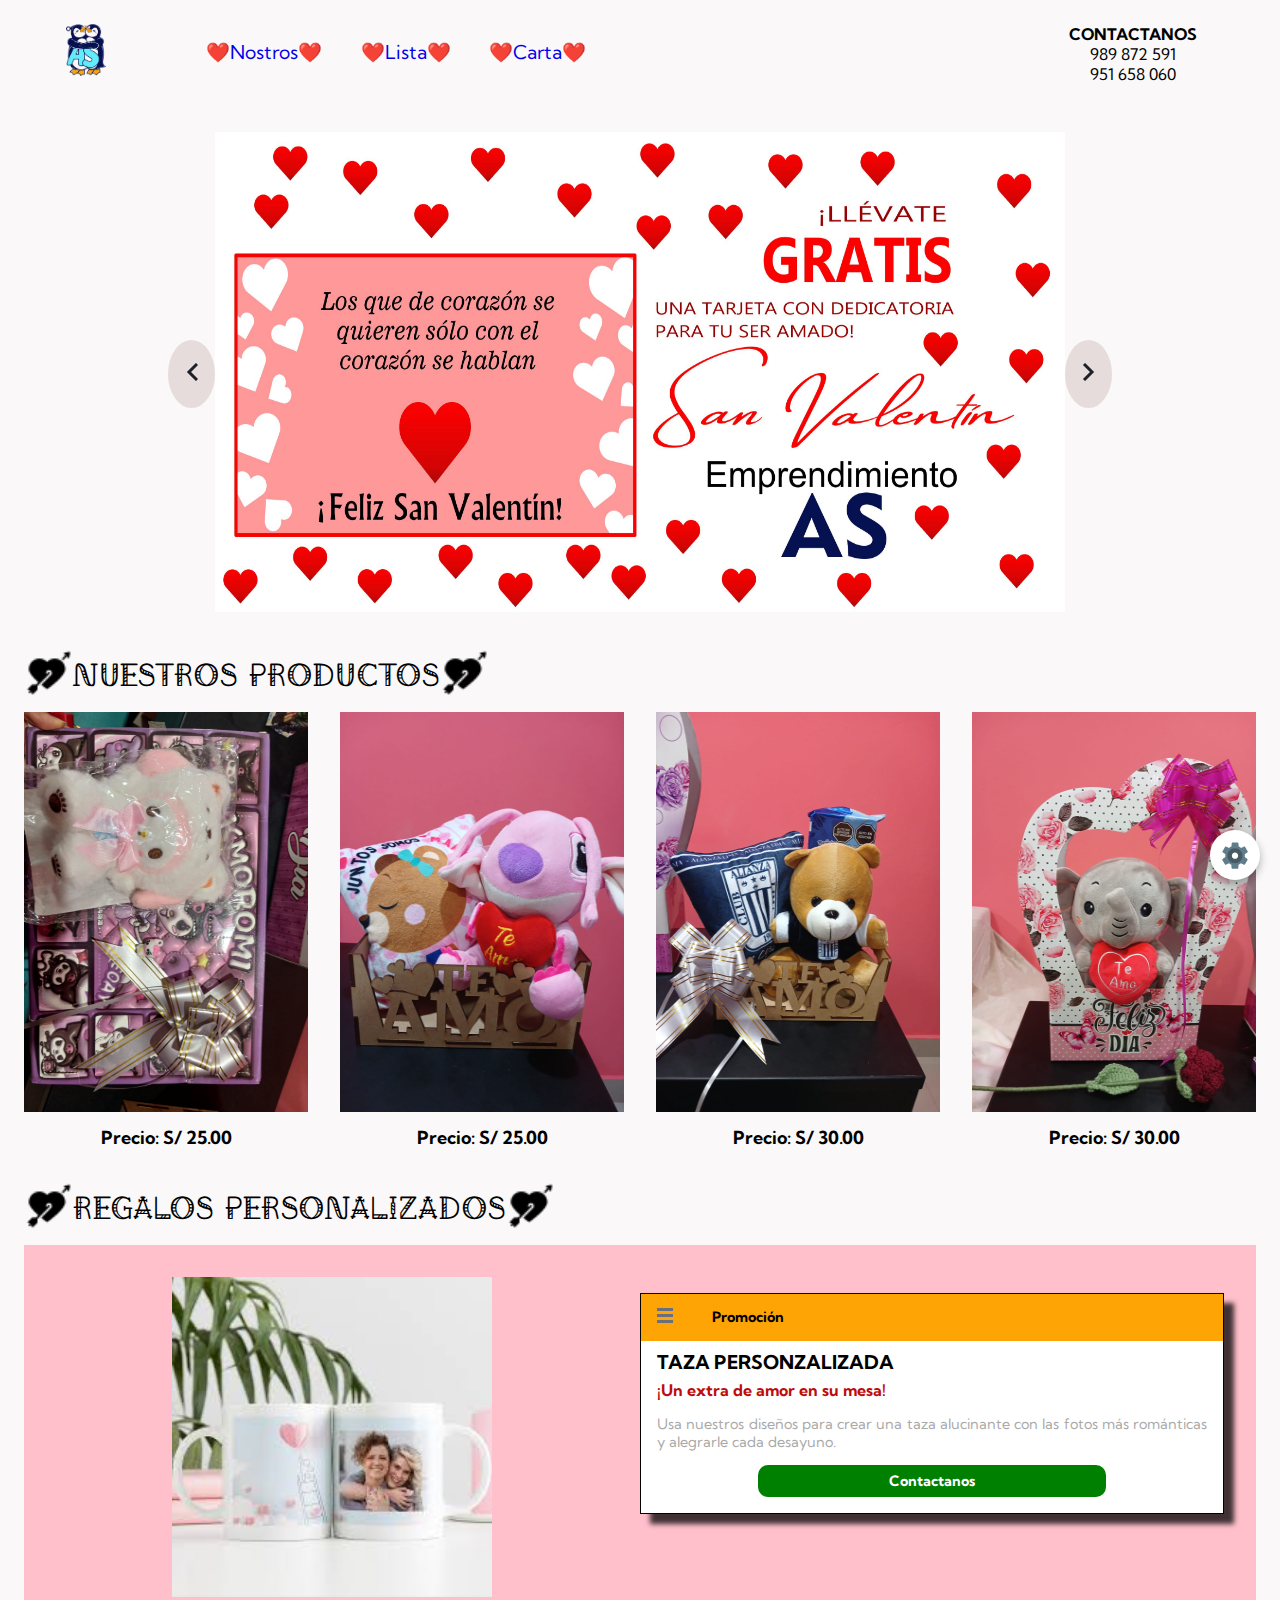
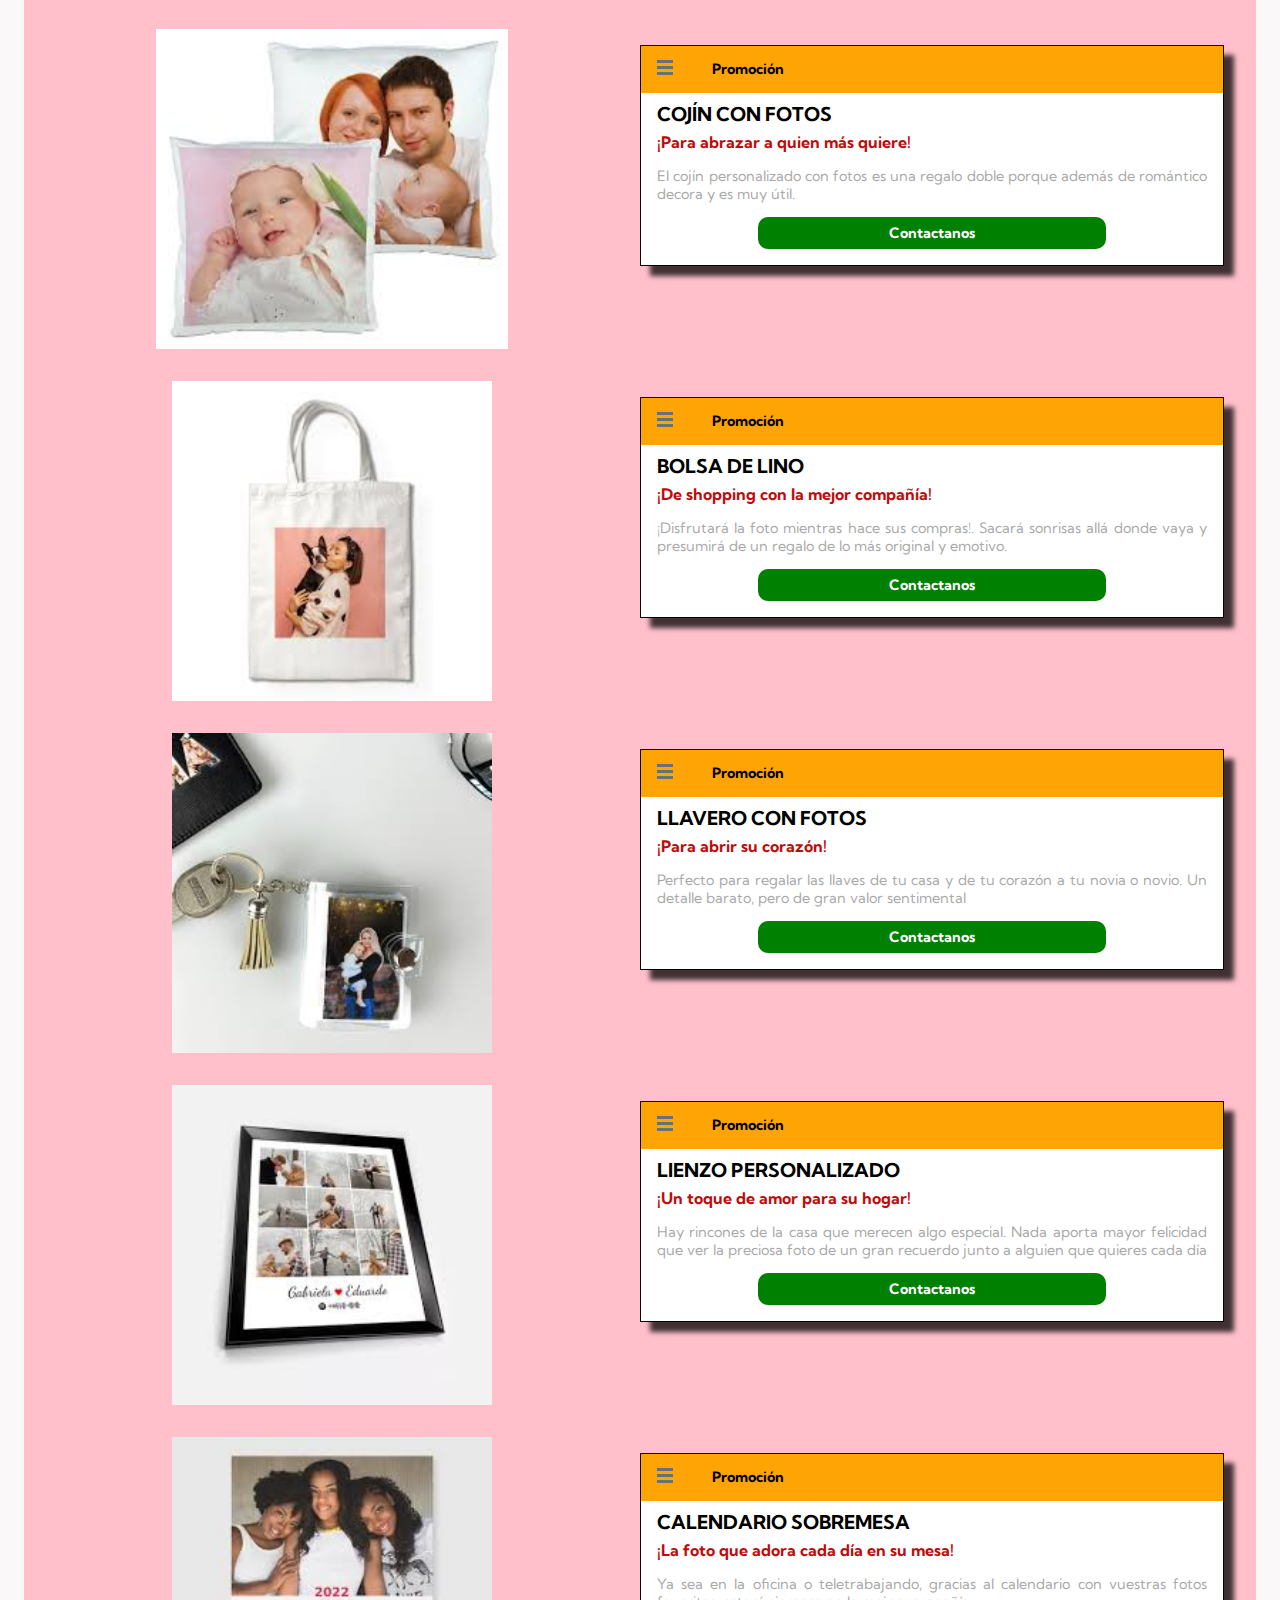
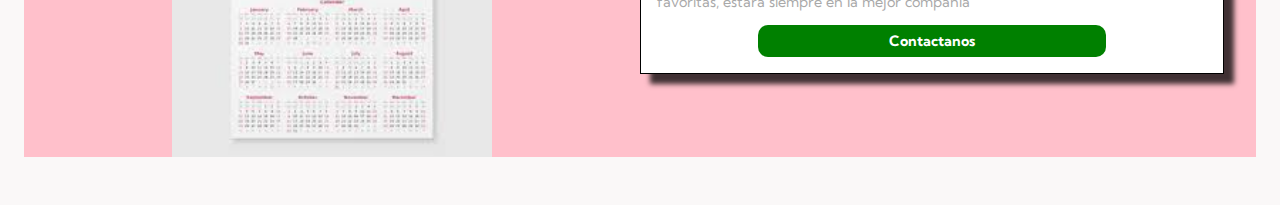
<file: index.html>
<!DOCTYPE html>
<html lang="en">

<head>
  <meta charset="UTF-8">
  <meta name="viewport" content="width=device-width, initial-scale=1.0">
  <!-- displays site properly based on user's device -->

  <link rel="icon" type="image/png" sizes="32x32" href="./images/favicon-32x32.png">
  <link href="https://fonts.googleapis.com/css2?family=Agu+Display&family=Kumbh+Sans:wght@100..900&display=swap"
    rel="stylesheet">
  <link rel="stylesheet" href="style.css">

  <title>❤️ Emprendimiento AS ❤️</title>
</head>

<body>
  <section class="navegador">
    <div class="navegador_logo">
      <img src="images/logo.png" alt="logo">
    </div>
    <div class="navegador_nav">
      <nav class="navegador_nav_menu">
        <ul class="navegador_nav_menu_items">
          <div class="navegador_nav_menu_items_item">
            <li><a href="index.html">❤️Nostros❤️</a></li>
          </div>
          <div class="navegador_nav_menu_items_item">
            <li><a href="index.html">❤️Lista❤️</a></li>
          </div>
          <div class="navegador_nav_menu_items_item">
            <li><a href="index.html">❤️Carta❤️</a></li>
          </div>
        </ul>
      </nav>
    </div>
    <div class="navegador_contacto">
      <div class="navegador_contacto_texto"><strong>CONTACTANOS</strong></div>
      <div class="navegador_contacto_texto">989 872 591</div>
      <div class="navegador_contacto_texto">951 658 060</div>
    </div>
  </section>
  <section class="portada">
    <div class="portada_antes">
      <img src="images/icon-previous.svg" alt="previous">
    </div>
    <div class="portada_imagen">
      <img src="images/portada1.jpg" alt="portada">
    </div>
    <div class="portada_despues">
      <img src="images/icon-next.svg" alt="next">
    </div>
  </section>
  <div class="titulo_producto">
    <img src="images/corazon.png">
    <h1>NUESTROS PRODUCTOS</h1>
    <img src="images/corazon.png">
  </div>
  <section class="lista">
    <div class="lista_regalo">
      <div class="lista_regalo_foto">
        <img id="producto-imagen" src="images/imagen1.jpg" alt="imagen1">
      </div>
      <div id="producto-precio" class="lista_regalo_precio">s/ 200.00</div>
    </div>
    <div class="lista_regalo">
      <div class="lista_regalo_foto">
        <img id="producto-imagen" src="images/imagen2.jpg" alt="imagen2">
      </div>
      <div id="producto-precio" class="lista_regalo_precio">s/ 200.00</div>
    </div>
    <div class="lista_regalo">
      <div class="lista_regalo_foto">
        <img id="producto-imagen" src="images/imagen3.jpg" alt="imagen3">
      </div>
      <div id="producto-precio" class="lista_regalo_precio">s/ 200.00</div>
    </div>
    <div class="lista_regalo">
      <div class="lista_regalo_foto">
        <img id="producto-imagen" src="images/imagen4.jpg" alt="imagen4">
      </div>
      <div id="producto-precio" class="lista_regalo_precio">s/ 200.00</div>
    </div>
  </section>
  <div class="titulo_producto">
    <img src="images/corazon.png">
    <h1>REGALOS PERSONALIZADOS</h1>
    <img src="images/corazon.png">
  </div>
  <section class="regalo">
    <div class="regalo_personal">
      <div class="regalo_personal_foto">
        <img class="imagen" src="images/regalo1.jpg">
      </div>
      <div class="regalo_personal_texto">
        <div class="regalo_personal_texto_contenido">
          <div class="regalo_personal_texto_contenido_titulo">
            <div>
              <img src="images/icon-menu.svg">
            </div>
            <div>
              <p>Promoción</p>
            </div>
          </div>
          <h1>TAZA PERSONZALIZADA</h1>
          <h2>¡Un extra de amor en su mesa!</h2>
          <p>Usa nuestros diseños para crear una taza alucinante con las fotos más románticas y alegrarle cada desayuno.
          </p>
          <div class="regalo_personal_texto_contenido_boton">
            <a href="https://wa.me/51989872591" target="_blank">
              Contactanos</a>
          </div>
        </div>
      </div>
      <div class="regalo_personal_foto">
        <img src="images/regalo2.jpg">
      </div>
      <div class="regalo_personal_texto">
        <div class="regalo_personal_texto_contenido">
          <div class="regalo_personal_texto_contenido_titulo">
            <div>
              <img src="images/icon-menu.svg">
            </div>
            <div>
              <p>Promoción</p>
            </div>
          </div>
          <h1>COJÍN CON FOTOS</h1>
          <h2>¡Para abrazar a quien más quiere!</h2>
          <p>El cojín personalizado con fotos es una regalo doble porque además de romántico decora y es muy útil.</p>
          <div class="regalo_personal_texto_contenido_boton">
            <a href="https://wa.me/51989872591" target="_blank">
              Contactanos</a>
          </div>
        </div>
      </div>
      <div class="regalo_personal_foto">
        <img src="images/regalo3.jpg">
      </div>
      <div class="regalo_personal_texto">
        <div class="regalo_personal_texto_contenido">
          <div class="regalo_personal_texto_contenido_titulo">
            <div>
              <img src="images/icon-menu.svg">
            </div>
            <div>
              <p>Promoción</p>
            </div>
          </div>
          <h1>BOLSA DE LINO</h1>
          <h2>¡De shopping con la mejor compañía!</h2>
          <p>¡Disfrutará la foto mientras hace sus compras!. Sacará sonrisas allá donde vaya y presumirá de un regalo de
            lo más original y emotivo.</p>
          <div class="regalo_personal_texto_contenido_boton">
            <a href="https://wa.me/51989872591" target="_blank">
              Contactanos</a>
          </div>
        </div>
      </div>
      <div class="regalo_personal_foto">
        <img src="images/regalo4.jpg">
      </div>
      <div class="regalo_personal_texto">
        <div class="regalo_personal_texto_contenido">
          <div class="regalo_personal_texto_contenido_titulo">
            <div>
              <img src="images/icon-menu.svg">
            </div>
            <div>
              <p>Promoción</p>
            </div>
          </div>
          <h1>LLAVERO CON FOTOS</h1>
          <h2>¡Para abrir su corazón!</h2>
          <p>Perfecto para regalar las llaves de tu casa y de tu corazón a tu novia o novio. Un detalle barato, pero de
            gran valor sentimental</p>
          <div class="regalo_personal_texto_contenido_boton">
            <a href="https://wa.me/51989872591" target="_blank">
              Contactanos</a>
          </div>
        </div>
      </div>
      <div class="regalo_personal_foto">
        <img src="images/regalo5.jpg">
      </div>
      <div class="regalo_personal_texto">
        <div class="regalo_personal_texto_contenido">
          <div class="regalo_personal_texto_contenido_titulo">
            <div>
              <img src="images/icon-menu.svg">
            </div>
            <div>
              <p>Promoción</p>
            </div>
          </div>
          <h1>LIENZO PERSONALIZADO</h1>
          <h2>¡Un toque de amor para su hogar!</h2>
          <p>Hay rincones de la casa que merecen algo especial. Nada aporta mayor felicidad que ver la preciosa foto de
            un
            gran recuerdo junto a alguien que quieres cada día</p>
          <div class="regalo_personal_texto_contenido_boton">
            <a href="https://wa.me/51989872591" target="_blank">
              Contactanos</a>
          </div>
        </div>
      </div>
      <div class="regalo_personal_foto">
        <img src="images/regalo6.jpg">
      </div>
      <div class="regalo_personal_texto">
        <div class="regalo_personal_texto_contenido">
          <div class="regalo_personal_texto_contenido_titulo">
            <div>
              <img src="images/icon-menu.svg">
            </div>
            <div>
              <p>Promoción</p>
            </div>
          </div>
          <h1>CALENDARIO SOBREMESA</h1>
          <h2>¡La foto que adora cada día en su mesa!</h2>
          <p>Ya sea en la oficina o teletrabajando, gracias al calendario con vuestras fotos favoritas, estará siempre
            en
            la mejor compañía</p>
          <div class="regalo_personal_texto_contenido_boton">
            <a href="https://wa.me/51989872591" target="_blank">
              Contactanos</a>
          </div>
        </div>
      </div>
    </div>
  </section>
  <section class="footer"></section>
  <section class="redes">
    <!-- Botón para mostrar/ocultar redes -->
    <div class="social-toggle">
      <img src="images/ajuste.svg" alt="Menú de redes sociales">
    </div>

    <!-- Contenedor de redes sociales -->
    <div class="social-icons">
      <a href="https://wa.me/51989872591" class="whatsapp" target="_blank">
        <img src="images/whatsapp.png" alt="WhatsApp">
      </a>
      <a href="tel:+51989872591" class="telefono" target="_blank">
        <img src="images/icons8-featurephone-50.png" alt="Teléfono">
      </a>
      <a href="https://www.tiktok.com/@sandraserratovarg" class="tiktok" target="_blank">
        <img src="images/icons8-tik-tok.svg" alt="TikTok">
      </a>
      <a href="https://web.facebook.com/profile.php?id=61572508803636" class="facebook" target="_blank">
        <img src="images/icons8-facebook.svg" alt="Facebook">
      </a>
      <a href="https://www.instagram.com/regalitos_14_de_febrero_amor" class="instagram" target="_blank">
        <img src="images/icons8-instagram.svg" alt="Instagram">
      </a>
    </div>
  </section>




</body>
<script src="app.js"></script>

</html>
</file>
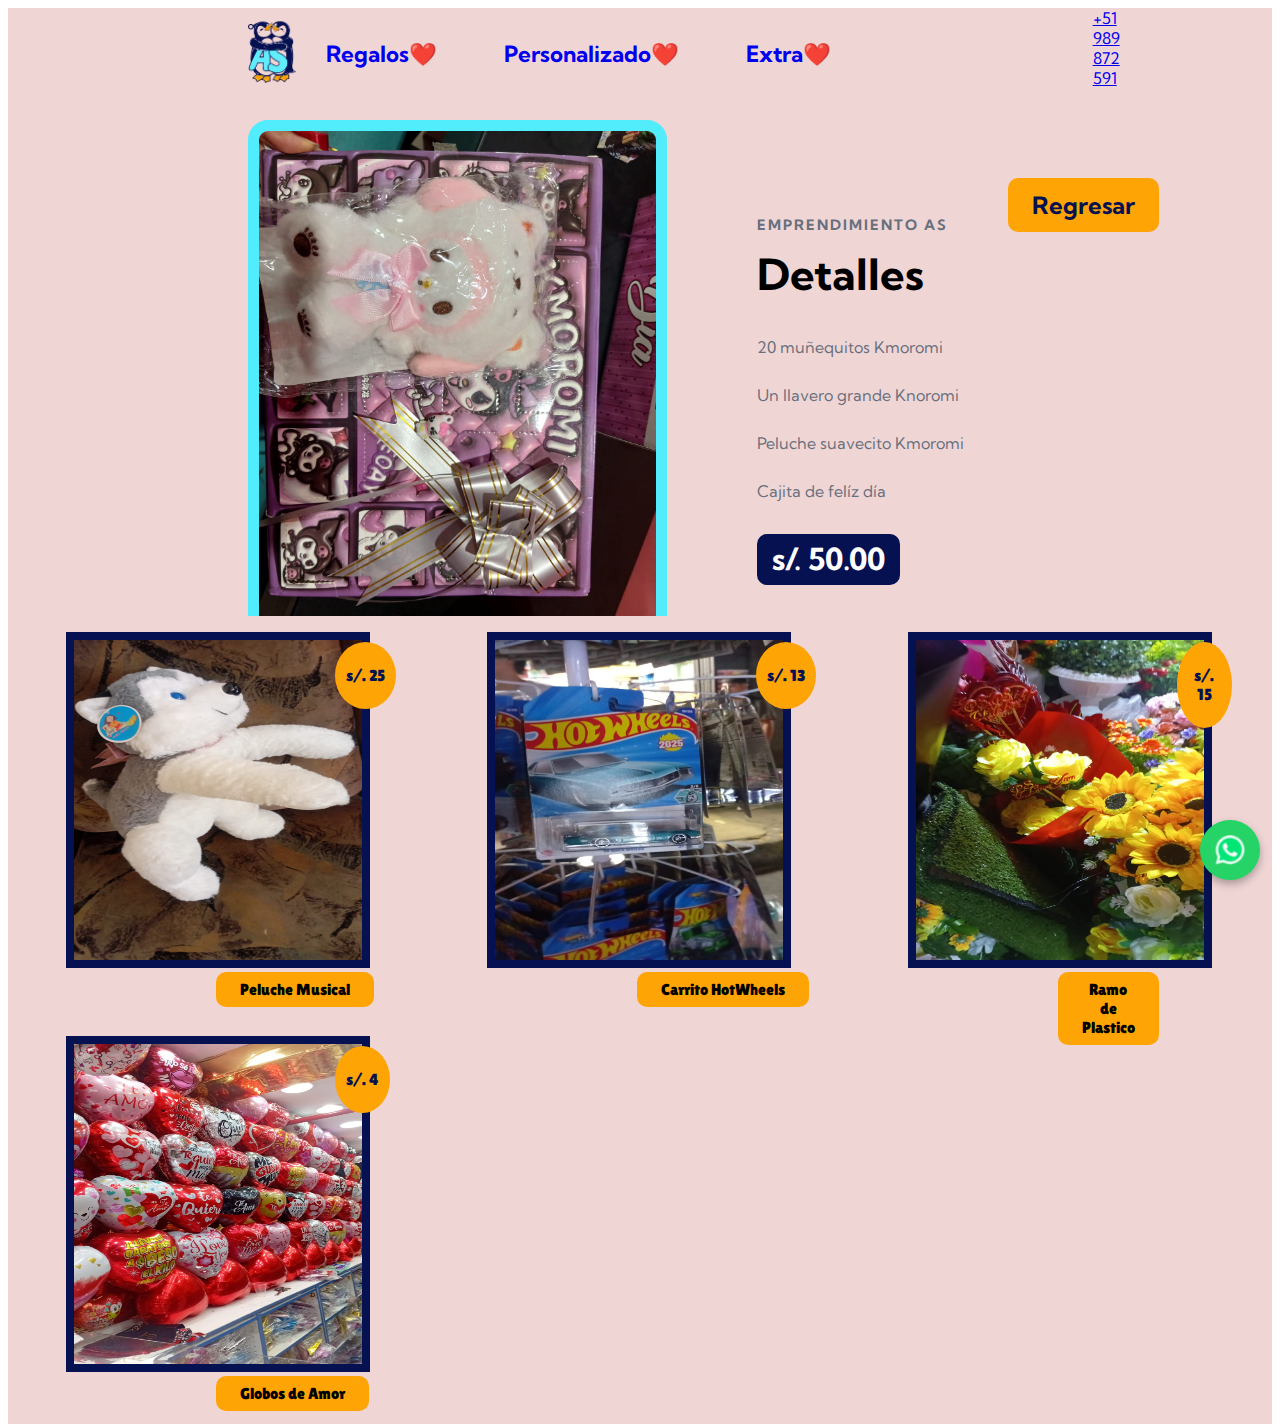
<file: extra.html>
<!DOCTYPE html>
<html lang="en">

<head>
  <meta charset="UTF-8">
  <meta name="viewport" content="width=device-width, initial-scale=1.0">
  <!-- displays site properly based on user's device -->

  <link rel="icon" type="image/png" sizes="32x32" href="./images/favicon-32x32.png">
  <link href="https://fonts.googleapis.com/css2?family=Kumbh+Sans:wght@100..900&family=Lilita+One&display=swap"
    rel="stylesheet">
  <link rel="stylesheet" href="styles.css">

  <title>❤️ Emprendimiento AS ❤️</title>
</head>

<body>
  <section class="contenedor">
    <section class="contenedor1">
      <div class="icono_menu">
        <img src="images/icon-menu.svg" alt="menu">
      </div>
      <div class="logo">
        <img src="images/logo.png" alt="logo" class="logo">
      </div>
      <div class="menu">
        <ul class="navegador">
          <div class="raya">
            <li><a href="index.html">Regalos❤️</a></li>
          </div>
          <div class="raya">
            <li><a href="personalizado.html">Personalizado❤️</a></li>
          </div>
          <div class="raya">
            <li><a href="extra.html">Extra❤️</a></li>
          </div>
        </ul>
      </div>
      <div class="telefono">
        <a target="_blank" href="tel:+51989872591">
          +51 989 872 591
        </a>
      </div>
    </section>
    <section id="contenedor2" class="contenedor2">
      <div class="regalo">
        <div class="oferta">
          <p>50</p>
        </div>
        <img src="images/imagen1.jpg" alt="product">
        <div class="detalle">
          <p>Detalle</p>
        </div>
      </div>
    </section>
    <section id="contenedor3" class="contenedor3">
      <div class="imagenes">
        <div class="imagen_principal">
          <img id="imagenDetalle" src="images/imagen1.jpg" alt="product">
        </div>
      </div>
      <div class="regreso_lista">
        <h2>Regresar</h2>
      </div>
      <div id="detallesProducto" class="compra">
        <div class="texto">
          <h3>Emprendimiento AS</h3>
          <h1>Detalles</h1>
          <p class="detalle1">20 muñequitos Kmoromi</p>
          <p class="detalle2">Un llavero grande Knoromi</p>
          <p class="detalle3">Peluche suavecito Kmoromi</p>
          <p class="detalle4">Cajita de felíz día</p>
        </div>
        <div class="cuenta">
          <div class="precio_descuento">s/. <span class="precio">50</span>.00</div>
        </div>
      </div>
    </section>
    <section class="contenedor4">
      <div class="atras">
        <svg width="12" height="18" xmlns="http://www.w3.org/2000/svg">
          <path d="M11 1 3 9l8 8" stroke="#1D2026" stroke-width="3" fill="none" fill-rule="evenodd" />
        </svg>
      </div>
      <div class="adelante">
        <svg width="13" height="18" xmlns="http://www.w3.org/2000/svg">
          <path d="m2 1 8 8-8 8" stroke="#1D2026" stroke-width="3" fill="none" fill-rule="evenodd" />
        </svg>
      </div>
      <div class="cuadro_fotos">
        <div class="cerrar">
          <svg width="14" height="15" xmlns="http://www.w3.org/2000/svg">
            <path
              d="m11.596.782 2.122 2.122L9.12 7.499l4.597 4.597-2.122 2.122L7 9.62l-4.595 4.597-2.122-2.122L4.878 7.5.282 2.904 2.404.782l4.595 4.596L11.596.782Z"
              fill="#69707D" fill-rule="evenodd" />
          </svg>
        </div>
        <div class="fotos">
          <div class="foto_principal">
            <img id="imagenPrincipal" src="images/imagen1.jpg" alt="product">
          </div>
        </div>
      </div>
    </section>
    <section class="contenedor5">
      <div class="menu_total">
        <div class="cerrar_nuevo">
          <svg width="14" height="15" xmlns="http://www.w3.org/2000/svg">
            <path
              d="m11.596.782 2.122 2.122L9.12 7.499l4.597 4.597-2.122 2.122L7 9.62l-4.595 4.597-2.122-2.122L4.878 7.5.282 2.904 2.404.782l4.595 4.596L11.596.782Z"
              fill="#69707D" fill-rule="evenodd" />
          </svg>
        </div>
        <div class="menu_nuevo">
          <ul class="navegador_nuevo">
            <div class="raya_nuevo">
              <li><a href="index.html">Regalos❤️</a></li>
            </div>
            <div class="raya_nuevo">
              <li><a href="personalizado.html">Personalizado❤️</a></li>
            </div>
            <div class="raya_nuevo">
              <li><a href="extra.html">Extra❤️</a></li>
            </div>
          </ul>
        </div>
      </div>
    </section>
    <section class="contenedor6">
      <div class="sombra"></div>
    </section>
  </section>
  <section class="whatsapp">
    <a target="_blank" href="https://wa.me/51989872591">
      <img src="images/whatsapp.png" alt="WhatsApp">
    </a>
  </section>
</body>
<script src="script3.js"></script>

</html>
</file>
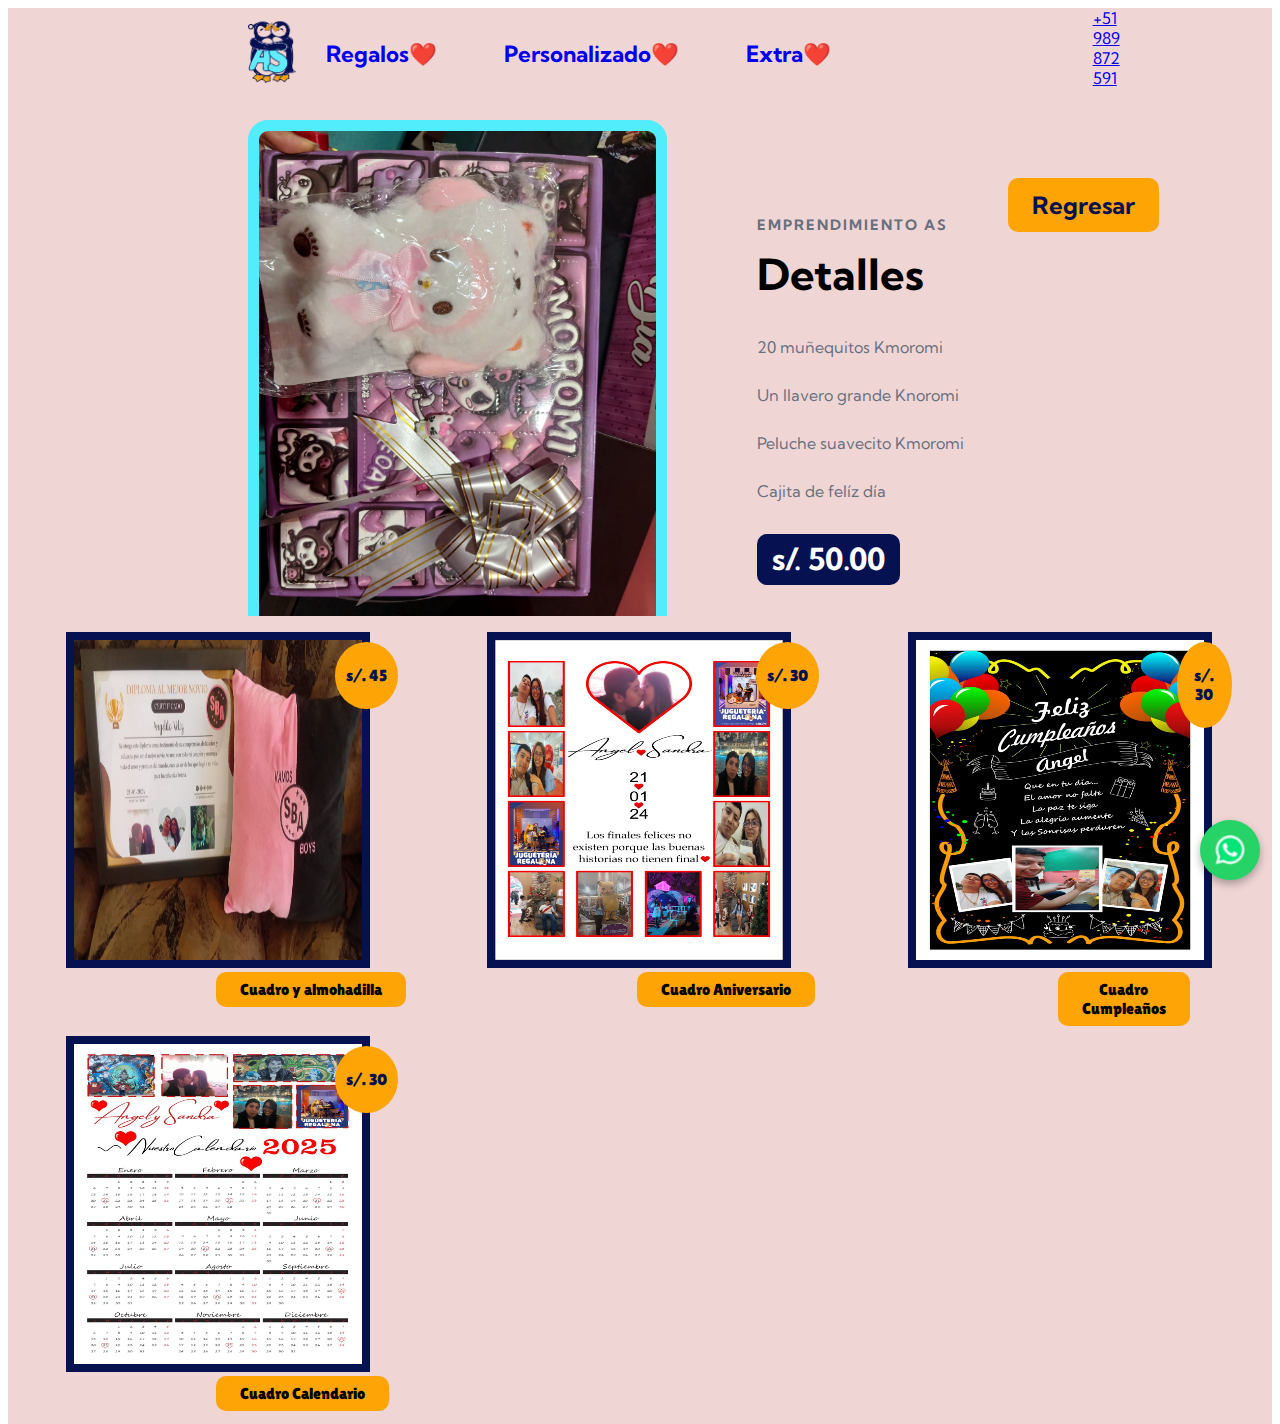
<file: personalizado.html>
<!DOCTYPE html>
<html lang="en">

<head>
  <meta charset="UTF-8">
  <meta name="viewport" content="width=device-width, initial-scale=1.0">
  <!-- displays site properly based on user's device -->

  <link rel="icon" type="image/png" sizes="32x32" href="./images/favicon-32x32.png">
  <link href="https://fonts.googleapis.com/css2?family=Kumbh+Sans:wght@100..900&family=Lilita+One&display=swap"
    rel="stylesheet">
  <link rel="stylesheet" href="styles.css">

  <title>❤️ Emprendimiento AS ❤️</title>
</head>

<body>
  <section class="contenedor">
    <section class="contenedor1">
      <div class="icono_menu">
        <img src="images/icon-menu.svg" alt="menu">
      </div>
      <div class="logo">
        <img src="images/logo.png" alt="logo" class="logo">
      </div>
      <div class="menu">
        <ul class="navegador">
          <div class="raya">
            <li><a href="index.html">Regalos❤️</a></li>
          </div>
          <div class="raya">
            <li><a href="personalizado.html">Personalizado❤️</a></li>
          </div>
          <div class="raya">
            <li><a href="extra.html">Extra❤️</a></li>
          </div>
        </ul>
      </div>
      <div class="telefono">
        <a target="_blank" href="tel:+51989872591">
          +51 989 872 591
        </a>
      </div>
    </section>
    <section id="contenedor2" class="contenedor2">
      <div class="regalo">
        <div class="oferta">
          <p>50</p>
        </div>
        <img src="images/imagen1.jpg" alt="product">
        <div class="detalle">
          <p>Detalle</p>
        </div>
      </div>
    </section>
    <section id="contenedor3" class="contenedor3">
      <div class="imagenes">
        <div class="imagen_principal">
          <img id="imagenDetalle" src="images/imagen1.jpg" alt="product">
        </div>
      </div>
      <div class="regreso_lista">
        <h2>Regresar</h2>
      </div>
      <div id="detallesProducto" class="compra">
        <div class="texto">
          <h3>Emprendimiento AS</h3>
          <h1>Detalles</h1>
          <p class="detalle1">20 muñequitos Kmoromi</p>
          <p class="detalle2">Un llavero grande Knoromi</p>
          <p class="detalle3">Peluche suavecito Kmoromi</p>
          <p class="detalle4">Cajita de felíz día</p>
        </div>
        <div class="cuenta">
          <div class="precio_descuento">s/. <span class="precio">50</span>.00</div>
        </div>
      </div>
    </section>
    <section class="contenedor4">
      <div class="atras">
        <svg width="12" height="18" xmlns="http://www.w3.org/2000/svg">
          <path d="M11 1 3 9l8 8" stroke="#1D2026" stroke-width="3" fill="none" fill-rule="evenodd" />
        </svg>
      </div>
      <div class="adelante">
        <svg width="13" height="18" xmlns="http://www.w3.org/2000/svg">
          <path d="m2 1 8 8-8 8" stroke="#1D2026" stroke-width="3" fill="none" fill-rule="evenodd" />
        </svg>
      </div>
      <div class="cuadro_fotos">
        <div class="cerrar">
          <svg width="14" height="15" xmlns="http://www.w3.org/2000/svg">
            <path
              d="m11.596.782 2.122 2.122L9.12 7.499l4.597 4.597-2.122 2.122L7 9.62l-4.595 4.597-2.122-2.122L4.878 7.5.282 2.904 2.404.782l4.595 4.596L11.596.782Z"
              fill="#69707D" fill-rule="evenodd" />
          </svg>
        </div>
        <div class="fotos">
          <div class="foto_principal">
            <img id="imagenPrincipal" src="images/imagen1.jpg" alt="product">
          </div>
        </div>
      </div>
    </section>
    <section class="contenedor5">
      <div class="menu_total">
        <div class="cerrar_nuevo">
          <svg width="14" height="15" xmlns="http://www.w3.org/2000/svg">
            <path
              d="m11.596.782 2.122 2.122L9.12 7.499l4.597 4.597-2.122 2.122L7 9.62l-4.595 4.597-2.122-2.122L4.878 7.5.282 2.904 2.404.782l4.595 4.596L11.596.782Z"
              fill="#69707D" fill-rule="evenodd" />
          </svg>
        </div>
        <div class="menu_nuevo">
          <ul class="navegador_nuevo">
            <div class="raya_nuevo">
              <li><a href="index.html">Regalos❤️</a></li>
            </div>
            <div class="raya_nuevo">
              <li><a href="personalizado.html">Personalizado❤️</a></li>
            </div>
            <div class="raya_nuevo">
              <li><a href="extra.html">Extra❤️</a></li>
            </div>
          </ul>
        </div>
      </div>
    </section>
    <section class="contenedor6">
      <div class="sombra"></div>
    </section>
  </section>
  <section class="whatsapp">
    <a target="_blank" href="https://wa.me/51989872591">
      <img src="images/whatsapp.png" alt="WhatsApp">
    </a>
  </section>
</body>
<script src="script2.js"></script>

</html>
</file>
<file: style.css>
body{
    top: 0;
    left: 0;
    font-family: "Kumbh Sans", serif;
    background-color: rgb(250, 248, 248);
}

.navegador{
    display: grid;
    grid-template-columns: 5% 85% 10%;
    padding: 0em 2em;
}

.navegador_logo{
    text-align: center;
}

.navegador_logo img{
    width: 2.5em;
}

.navegador_nav_menu_items{
    display: flex;
    flex-direction: row;
}

.navegador_nav_menu_items_item{
    padding: 0em 1em;
    font-size: 1.2em;
}

.navegador_nav_menu_items_item li{
    list-style: none;
}

.navegador_nav_menu_items_item li > a{
    text-decoration: none;
}

.navegador_contacto{
    display: flex;
    flex-direction: column;
    align-content: center;
    text-align: center;
}

.portada{
    display: grid;
    grid-template-columns: 5% 90% 5%;
    margin: 2em 10em 0em 10em;
}

.portada_antes{
    align-content: center;
    border-radius: 50%;
    margin: 13em 0em;
    background-color: rgb(230, 220, 220);
    text-align: center;
}

.portada_antes img {
    text-align: center;
}

.portada_imagen img{
    width: 100%;
    height: 30em;
}

.portada_despues{
    align-content: center;
    border-radius: 50%;
    margin: 13em 0em;
    background-color: rgb(230, 220, 220);
    text-align: center;
}

.titulo_producto{
    display: flex;
    flex-direction: row;
    font-size: 1em;
    font-family: "Agu Display", serif;
    padding: 2em 1em 1em 1em;
}

.titulo_producto h1{
    margin: 0em;
}

.titulo_producto img{
    height: 3em;
    align-content: center;
}

.lista {
    display: flex;
    flex-direction: row;
    align-items: center;
    justify-content: center;
}

.lista_regalo {
    width: 22em;
    text-align: center;
    padding: 0em 1em;
}

.lista_regalo img {
    width: 100%;
    height: 25em;
}

.lista_regalo_precio {
    font-size: 18px;
    font-weight: bold;
    margin-top: 10px;
}

.regalo{
    margin: 0em 1em 3em 1em;
}

.regalo_personal{
    display: grid;
    grid-template-columns: 50% 50%;
    background-color: pink;

}

.regalo_personal_foto{
    width: 100%;
    height: 20em;
    display: flex;
    justify-content: center;
    align-items: center;
    padding: 2em 0em 0em 0em;
}

.regalo_personal_foto img{
    width: 100%;
    height: 100%;
    object-fit: contain;
}

.regalo_personal_texto{
    background-color: pink;
}

.regalo_personal_texto_contenido{
    background-color: white;
    border: 1px solid black;
    margin: 3em 15em 4em 0em;
    padding: 1em;
    box-shadow: 10px 10px 5px 0px rgba(0,0,0,0.75);
    -webkit-box-shadow: 10px 10px 5px 0px rgba(0,0,0,0.75);
    -moz-box-shadow: 10px 10px 5px 0px rgba(0,0,0,0.75);
}

.regalo_personal_texto_contenido_titulo{
    display: grid;
    grid-template-columns: 10% 90%;
    background-color: #FFA405;
    padding: 0em 1em;
    margin-left: -1em;
    margin-top: -1em;
    margin-right: -1em;
}

.regalo_personal_texto_contenido_titulo div{
    align-content: center;
}

.regalo_personal_texto_contenido_titulo div > p{
    color: black;
    font-weight: bold;
}


.regalo_personal_texto_contenido h1{
    font-size: 2em;
    margin: 0.5em 0em 0.3em 0em;
}

.regalo_personal_texto_contenido h2{
    font-size: 1.5em;
    margin: 0em;
    color: rgb(190, 12, 12);
}


.regalo_personal_texto_contenido p {
    font-size: 1em;
    text-align: justify;
    color: darkgray;
}

.regalo_personal_texto_contenido_boton{
    margin: 0em 10em;
    padding: 0.5em 0em;
    background-color: green;
    text-align: center;
    border-radius: 10px;
    font-weight: bold;
}

.regalo_personal_texto_contenido_boton a{
    text-decoration: none;
    color: white;
}


/* Botón para mostrar/ocultar redes */
.social-toggle {
    position: fixed;
    bottom: 20px;
    right: 20px;
    width: 50px;
    height: 50px;
    background-color: white;
    border-radius: 50%;
    display: flex;
    align-items: center;
    justify-content: center;
    cursor: pointer;
    box-shadow: 0 4px 8px rgba(0, 0, 0, 0.3);
    z-index: 1000;
}

.social-toggle img {
    width: 30px;
    height: 30px;
}

/* Contenedor de iconos sociales */
.social-icons {
    position: fixed;
    bottom: 80px;
    right: 20px;
    display: flex;
    flex-direction: column;
    gap: 10px;
    opacity: 0;
    transform: translateY(20px);
    transition: opacity 0.3s ease, transform 0.3s ease;
    z-index: 999;
    pointer-events: none; /* Evita que se pueda hacer clic cuando está oculto */
}

/* Mostrar redes sociales cuando están abiertas */
.social-icons.open {
    opacity: 1;
    transform: translateY(0);
    pointer-events: auto;
}

/* Estilos para los iconos */
.social-icons a {
    display: flex;
    align-items: center;
    justify-content: center;
    width: 50px;
    height: 50px;
    border-radius: 50%;
    box-shadow: 0 4px 8px rgba(0, 0, 0, 0.3);
    background-color: white;
    transition: transform 0.2s ease;
}

.social-icons a:hover {
    transform: scale(1.1);
}

.social-icons img {
    width: 30px;
    height: 30px;
}

/* Colores específicos para cada red */
.whatsapp {
    background-color: #25d366;
}
.telefono {
    background-color: #007bff;
}
.tiktok {
    background-color: #000;
}
.facebook {
    background-color: #1877f2;
}
.instagram {
    background: linear-gradient(45deg, #ff9a00, #ff0dff, #d400ff);
}

@media (min-width: 778px) and (max-width: 1440px) {
    .navegador{
        display: grid;
        grid-template-columns: 10% 70% 20%;
        padding: 1em;
    }

    .regalo_personal_texto_contenido{
        margin: 3em 2em 0em 0em;
        padding: 1em;
    }

    .regalo_personal_texto_contenido h1{
        font-size: 1.2em;
    }

    .regalo_personal_texto_contenido h2{
        font-size: 1em;
    }

    .regalo_personal_texto_contenido p{
        font-size: 0.9em;
    }

    .regalo_personal_texto_contenido_boton{
        margin: 0em 7em;
        padding: 0.5em 0em;
        font-size: 0.9em;
    }

}

@media (min-width: 345px) and (max-width: 778px) {

    .navegador{
        display: grid;
        grid-template-columns: 50% 50%;
        padding: 1em;
    }

    .navegador_nav{
        display: none;
    }
 
    .portada{
        display: grid;
        grid-template-columns: 10% 80% 10%;
        margin: 0em 1em 0em 1em;
    }

    .portada_imagen{
        background-color: red;
        height: 200px;
    }

    .portada_imagen img{
       height: 200px;
       margin-bottom: -10em;
    }

    .portada_antes, .portada_despues{
        margin: 0em;
        height: 200px;
        background-color: rgb(250, 248, 248);
    }
    
    .portada_antes img {
        text-align: center;
    }

    .titulo_producto{
        font-size: 0.8em;
    }

    .lista{
        display: flex;
        flex-direction: column;
    }

    .lista_regalo img {
        width: 70%;
        height: 15em;
        text-align: center;
    }

    .regalo_personal{
        display: grid;
        grid-template-columns: 100%;
    }

    .regalo_personal_texto_contenido{
        margin: 1em;
        padding: 1em;
    }

    .regalo_personal_texto_contenido h1{
        font-size: 1.2em;
    }

    .regalo_personal_texto_contenido h2{
        font-size: 1em;
    }

    .regalo_personal_texto_contenido p{
        font-size: 0.9em;
    }

    .regalo_personal_texto_contenido_boton{
        margin: 0em 7em;
        padding: 0.5em 0em;
        font-size: 0.7em;
    }

}

@media (max-width: 345px) {
    .regalo_personal_texto_contenido_boton{
        margin: 0em 4em;
        padding: 0.5em 0em;
        font-size: 0.9em;
    }
}
</file>
<file: styles.css>
body{
    overflow-x: hidden;
}

.contenedor{
    position: relative;
    font-family: "Kumbh Sans", serif;
    background: rgb(240, 213, 213);
}
    /*NAVEGADOR*/
    .contenedor1{
        align-content: center;
        position: absolute;
        z-index: 2;
        display: grid;
        grid-template-columns: 15% 70% 3% 3% 3% 3% 3%;
        width: 95%;
        padding: 0em 0em 0em 4em;
    }

        .contenedor1 .logo{
            padding: 0.4em 1em 0em 5.5em;
            width: 48px;
            text-align: center;
        }

        .navegador{
            display: flex;
            flex-direction: row;
            text-align: start;
            margin-bottom: 0em;
        }

        .raya li{
            list-style: none;
            text-align: center;
            padding: 0em 1.5em;
            color: #061151;
            font-size: 1.4em;
        }

        .raya li > a{
            font-family: "Kumbh Sans", serif;
            font-weight: 700;
            cursor: pointer;
            text-decoration: none;
        }

        .raya{
            padding: 1em 0em 1em 0em;
        }

        .raya:hover{
            border-bottom: 4px solid #061151;
        }

        .telefono2 img{
            width: 40px;
        }

    .portada{
        text-align: center;
        width: 100%;
    }

    .portada img{
        width: 100%;
    }



    /* LISTA */
    .contenedor2{
        position: absolute;
        z-index: 10;
        background-color: white;
        font-family: "Kumbh Sans", serif;
        top: 38em;
        left: 0px;
        width: 100%;
        display: grid;
        background: rgb(240, 213, 213);
    }
    
        .oferta{
            display: block;
            background-color: #FFA405;
            margin-left: 327px;
            margin-right: 40px;
            padding: 1.5em 0.7em;
            border-radius: 50%;
            margin-top: 1.6em;
            position: absolute;
            z-index: 20;
        }

        .oferta p{
            margin: 0em;
            text-align: center;
            color: #061151;
            text-align: 700;
            font-family: "Lilita One", serif;
            font-size: 1em;
        }

        .regalo{
            text-align: center;
            padding-bottom: 3em;
        }

        .regalo img{
            border: 0.5em solid #061151;
            width: 18em;
            height: 20em;
            margin: 1em 1em 0em 1em;
        }

        .detalle{
            background-color: #FFA405;
            margin: 0em 13em;
            border-radius: 10px;
            position: absolute;
            z-index: 20;
        }

        .detalle p{
            padding: 0.5em 1.5em;
            margin: 0em;
            font-family: "Lilita One", serif;
        }

    /* DETALLE */
    .contenedor3{
        display: grid;
        grid-template-columns: 50% 50%;
        padding-top: 6em;
    }

        .imagenes{
            display: flex;
            flex-direction: column;
        }

        .imagen_principal{
            padding: 1em 1em 2em 15em;
            margin: 0em;
        }

        .imagen_principal img{
            width: 100%;
            height: 500px;
            border-radius: 20px;
            border: 0.7em solid #51EDFC;
        }

        .compra{
            display: flex;
            flex-direction: column;
            padding: 7em 9em 7em 6em;
        }

        .regreso_lista{
            text-align: end;
            position: absolute;
            top: 150px;
            left: 1000px;
        }

        .regreso_lista h2{
            display: inline-block;
            background-color: #FFA405;
            color: #061151;
            padding: 0.5em 1em;
            border-radius: 10px;
        }

        .texto h3{
            color: hsl(219, 9%, 45%);
            text-transform: uppercase;
            margin: 0em;
            font-size: 0.9em;
            letter-spacing: 2px;
        }

        .texto h1{
            font-size: 2.7em;
            margin: 0.3em 0em 0.7em 0em;
        }

        .texto p{
            color: hsl(219, 9%, 45%);
            line-height: 2em;
        }

        .cuenta{
            display: flex;
            flex-direction: row;
            padding: 0.7em 0em;
        }

        .precio_descuento{
            font-size: 1.9em;
            color: white;
            background-color: #061151;
            padding: 0.2em 0.5em;
            border-radius: 10px;
            font-weight: 700;
        }

        .registro{
            display: grid;
            grid-template-columns: 40% 60%;
        }

        .anterior{
            padding-right: 1em;
        }

        .anterior img, .posterior img{
            cursor: pointer;
        }

        .icono_menu{
            display: none;
        }

    .contenedor4{
        position: absolute;
        z-index: 10;
        display: none;
        top: 0;
        left: 0;
    }
    
        .contenedor4::before {
            content: "";
            position: absolute;
            top: 0;
            left: 0;
            width: 119%;
            height: 380vh;
            background-color: hsl(220, 13%, 13%);
            opacity: 0.8;
            z-index: -1;
        }

        .atras{
            position: absolute;
            background-color: white;
            border-radius: 50%;
            padding: 1.1em;
            top: 350px;
            left: 530px;
            cursor: pointer;
        }
    
        .atras:hover{
            background-color: #061151;
        }
    
        .atras:hover path {
            stroke: #51EDFC;;
        }
    
        .adelante{
            position: absolute;
            background-color: white;
            border-radius: 50%;
            padding: 1.1em;
            top: 350px;
            left: 910px;
            cursor: pointer;
        }

        .adelante:hover{
            background-color: #061151;
        }
    
        .adelante:hover path{
            stroke: #51EDFC;;
        }
    
        .cuadro_fotos{
            padding: 5.5em 21em 0em 34.9em;
        }
    
        .cerrar{
            text-align: end;
            padding: 1em 0em;
            cursor: pointer;
        }
    
        .cerrar path{
            fill: #51EDFC;
        }
    
        .fotos{
            display: flex;
            flex-direction: column;
        }
    
        .foto_principal{
            padding: 0.3em 0em;
            width: 100%;
        }
    
        .foto_principal img{
            width: 22.86em;
            height: 30em;
            border-radius: 20px;
            opacity: 1;
            border: 0.3em solid #51EDFC;
        }
        
    .contenedor5{
        display: none;
    }

    .contenedor6{
        display: none;
    }

    .contenedor7{
        position: absolute;
        z-index: 10;
        background-color: white;
        font-family: "Kumbh Sans", serif;
        top: 8em;
        left: 0px;
        width: 100%;
        display: grid;
    }

    .whatsapp {
        position: fixed;
        bottom: 20px;
        right: 20px;
        width: 60px;
        height: 60px;
        border-radius: 50%;
        background-color: #25d366;
        box-shadow: 0 4px 8px rgba(0, 0, 0, 0.3);
        z-index: 1000;
    }
    
    .whatsapp a {
        display: flex;
        align-items: center;
        justify-content: center;
        width: 100%;
        height: 100%;
    }
    
    .whatsapp img {
        width: 30px;
        height: 30px;
    }
    

/* PARTE MOBIL */
@media screen and (max-width: 400px){

    

    .contenedor1{
        grid-template-columns: 15% 50% 6% 6% 6% 6% 6%;
        width: 100%;
        border: none;
        padding: 1em 0em;
        width: 100%;
        position: absolute;
        z-index: 11;
        margin: 0em;
    }

        .icono_menu{
            display: block;
            padding: 10px 0px 0px 20px;
        }

        .icono_menu img{
            width: 1.5em;
        }

        .menu{
            display: none;
        }

        .bloque1 .logo{
            padding-bottom: 0em;
        }

        .logo{
            order: 2;
        }

        .contenedor1 .logo{
            width: 40px;
            padding: 0em 1em;
        }

        .telefono2{
            order: 3;
        }

        .telefono2 img{
            width: 24px;
        }

        .whatsapp2{
            order: 4;
        }

        .whatsapp2 img{
            width: 24px;;
        }

        .tiktok{
            order: 5;
        }

        .tiktok img{
            width: 24px;
        }

        .facebook{
            order: 6;
        }

        .facebook img{
            width: 24px;
        }

        .instagram{
            order: 7;
        }

        .instagram img{
            width: 24px;
        }

        .portada{
            width: 100%;
        }

        .portada img{
            height: 180px;
            width: 100%;
        }

    .contenedor2{
        margin-top: -27em;
        width: 100%;
    }

        .oferta{
            margin-left: 257px;
            margin-right: 0px;
            padding: 1.2em 0.5em;

        }

        .oferta p{
            margin: 0em;
            text-align: center;
            color: #061151;
            text-align: 700;
            font-family: "Lilita One", serif;
        }

        .detalle{
            width: 100%;
            margin: 0em 1em;
        }

        .detalle p{
            padding: 0.5em;
        }

    .contenedor3{
        display: flex;
        flex-direction: column;
    }

        .imagen_principal{
            padding: 0em 0.5em;
            margin-top: -4.5em;
        }

        .imagen_principal img{
            width: calc(100% - 1em);
            height: 450px;
            border-radius: 20px;
        }
        .compra{
            margin: 1em 0em 0em 0em;
            padding: 1em 1em 0em 1em;
        }

        .regreso_lista{
            text-align: end;
            position: absolute;
            top: 700px;
            left: 220px;
        }

        .regreso_lista h2{
            font-size: 1.2em;
        }

        .texto h3{
            font-size: 0.7em;
        }

        .texto h1{
            font-size: 1.7em;
        }
    
        .texto p{
            font-size: 0.9em;
        }
        
        .cuenta{
            padding: 0em 0em 1em 0em;
        }

        .registro{
            display: flex;
            flex-direction: column;
        }

    .contenedor4{
        display: none;
        position: absolute;
        z-index: 11;
    }

        .contenedor4::before {
            width: 23em;
            height: 1200vh;
        }

        .cuadro_fotos{
            margin-top: 0em;
        }

        .foto_principal{
            padding-left: 1em;
            width: 100%;
            margin-right: -1em;
        }
    
        .foto_principal img{
            width: 21em;
            height: 30em;
            border-radius: 20px;
            opacity: 1;
        }

        .atras{
            padding: 0.65em;
            top: 360px;
            left: 15px;
        }

        .adelante{
            padding: 0.65em;
            top: 360px;
            left: 310px;
        }

        .cuadro_fotos{
            padding: 0em;
        }

        .cerrar{
            padding-top: 7em;
        }

    .contenedor5{
        position: absolute;
        background-color: hsl(0, 0%, 100%);
        top: 0em;
        left: 0em;
        width: 65%;
        height: 135vh;
        z-index: 50;
        font-family: "Kumbh Sans", serif;
    }

        .cerrar_nuevo{
            padding: 20px;
        }

        .menu_nuevo{
            position: absolute;
            display: flex;
            flex-direction: row;
        }

        .menu_nuevo ul{
            margin-left: -1em;
        }

        .raya_nuevo li{
            list-style: none;
            text-align: start;
            color: #061151;
        }

        .raya_nuevo{
            padding: 1em 0em;
        }

        .raya_nuevo:hover{
            border-bottom: 3px solid #061151;
        }

        .raya_nuevo li > a{
            font-family: "Kumbh Sans", serif;
            font-weight: 700;
            cursor: pointer;
            text-decoration: none;
        }

    .contenedor6{
        position: absolute;
    }
        
        .sombra{
            background-color: hsl(0, 0%, 0%);
            opacity: 0.8;
            top: -70em;
            left: 0em;
            width: 375px;
            height: 1180vh;
            position: absolute;
            z-index: 39;
        }
}
</file>
